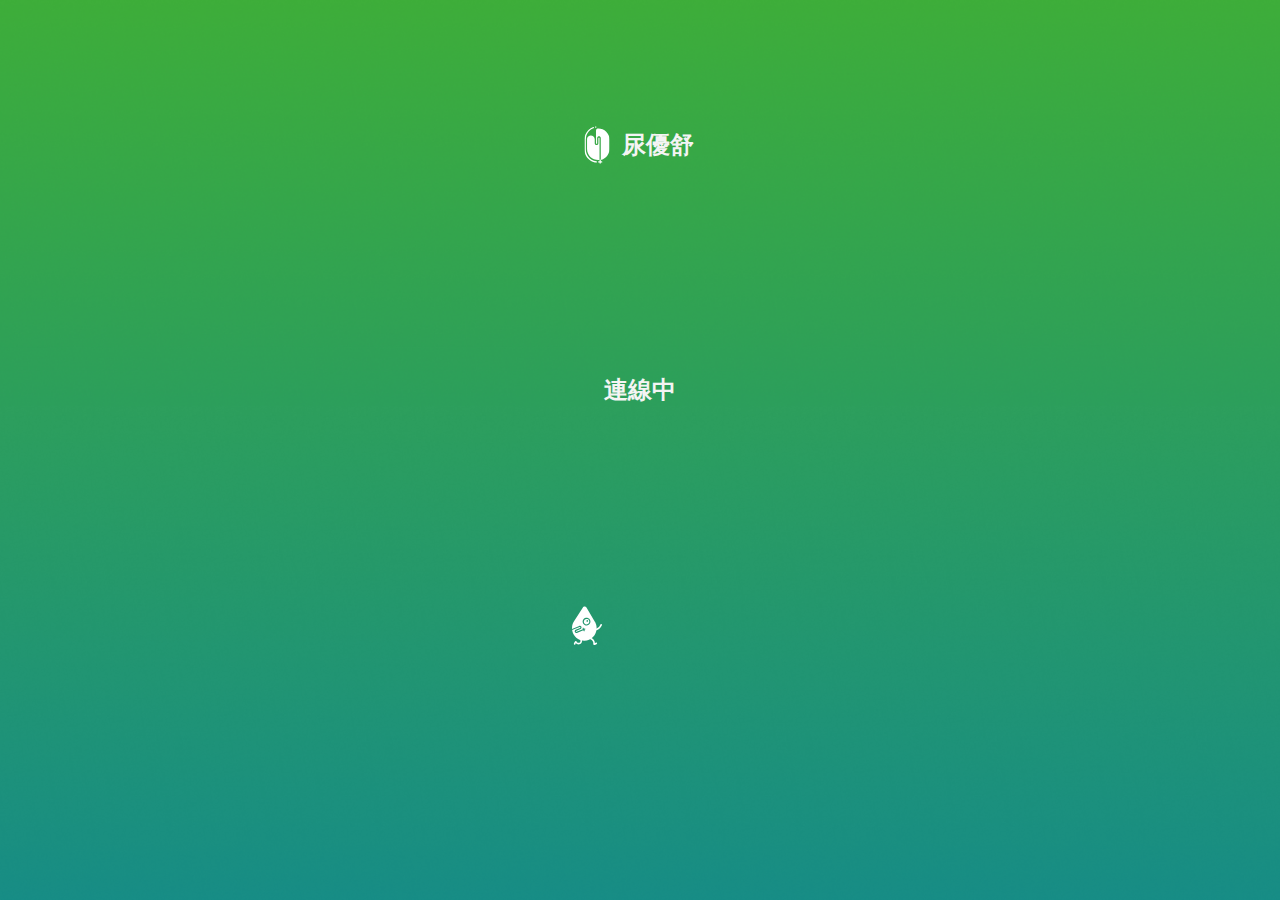
<file: index.html>
<!DOCTYPE html>
<html lang="en">
<head>
    <meta charset="UTF-8">
    <meta name="viewport" content="width=device-width, initial-scale=1">
    <!-- stylesheets -->
    <link rel="stylesheet" href="./css/qrcode.css">
    <!-- icon -->
    <link rel="icon shortcut" href="./img/logo.png">
    <!-- document title -->
    <title>Uriflow</title>
</head>
<body>

    <div class="connect">

        <ul>
            <li><img class="logo" src="./img/logo.svg" alt="logo"></li>
            <li class="text">尿優舒</li>
        </ul>
    
        <h1>連線中</h1>

        <img src="./img/baby.svg" alt="Walking" class="walking-image">

    </div>

    <script src="./js/qrcode.js"></script>
    
</body>
</html>
</file>
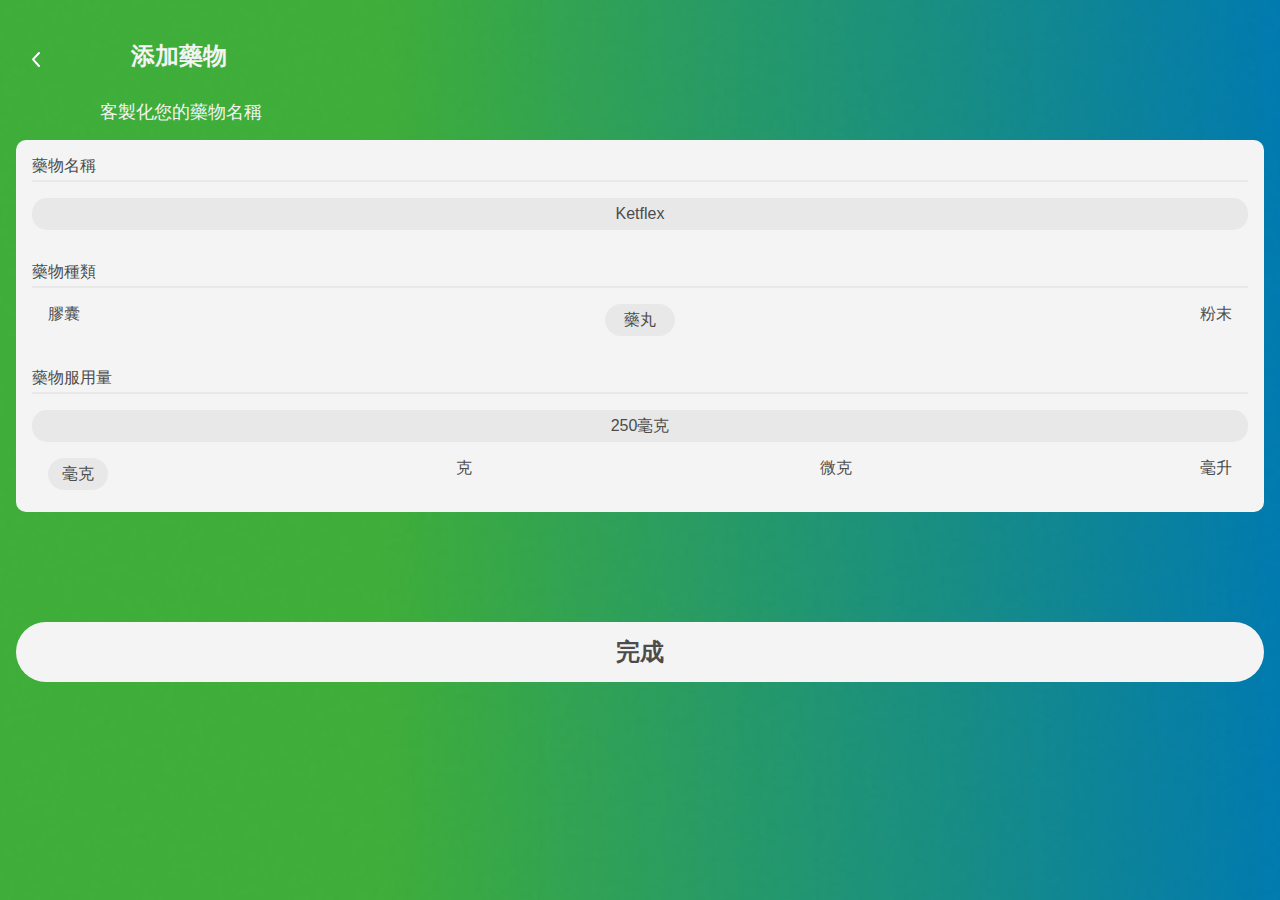
<file: add_medicine.html>
<!DOCTYPE html>
<html lang="en">
<head>
    <meta charset="UTF-8">
    <meta name="viewport" content="width=device-width, initial-scale=1.0">
    <!-- stylesheets -->
    <link rel="stylesheet" href="./css/add_medicine.css">
    <!-- icon -->
    <link rel="icon shortcut" href="./img/logo.png">
    <!-- document title -->
    <title>Uriflow</title>
</head>
<body>

    <!-- link js -->
    <script src="./js/bacteria_info.js"></script>
    <!-- ============= 添加藥物 ============= -->
    <div class="add_top">
        <a href="./medicine.html"><img src="./img/back.svg" alt="back"></a> <h1>添加藥物</h1>
    </div>
    <div class="medicine">
        <h1>客製化您的藥物名稱</h1>

        <div class="edit_medicine">
            <div class="name"> <p>藥物名稱</p> <div class="line"></div> </div>
            <div class="keflex"> <p>Ketflex</p> </div>

            <div class="type"> <p>藥物種類</p> <div class="line"></div> </div>
            <div class="type_3"> 
                <div><p>膠囊</p></div> 
                <div class="type1"> <p>藥丸</p> </div> 
                <div><p>粉末</p></div> 
            </div>

            <div class="weight"> <p>藥物服用量</p> <div class="line"></div> </div>
            <div class="weight_num"> <p>250毫克</p> </div>
            <div class="unit"> 
                <div class="unit1"> <p>毫克</p> </div> 
                <div><p>克</p></div> 
                <div><p>微克</p></div> 
                <div><p>毫升</p></div> 
            </div>

        </div>

        <a href="./medicine.html"><div class="done"><h2>完成</h2></div></a>
    </div>
    
</body>
</html>
</file>
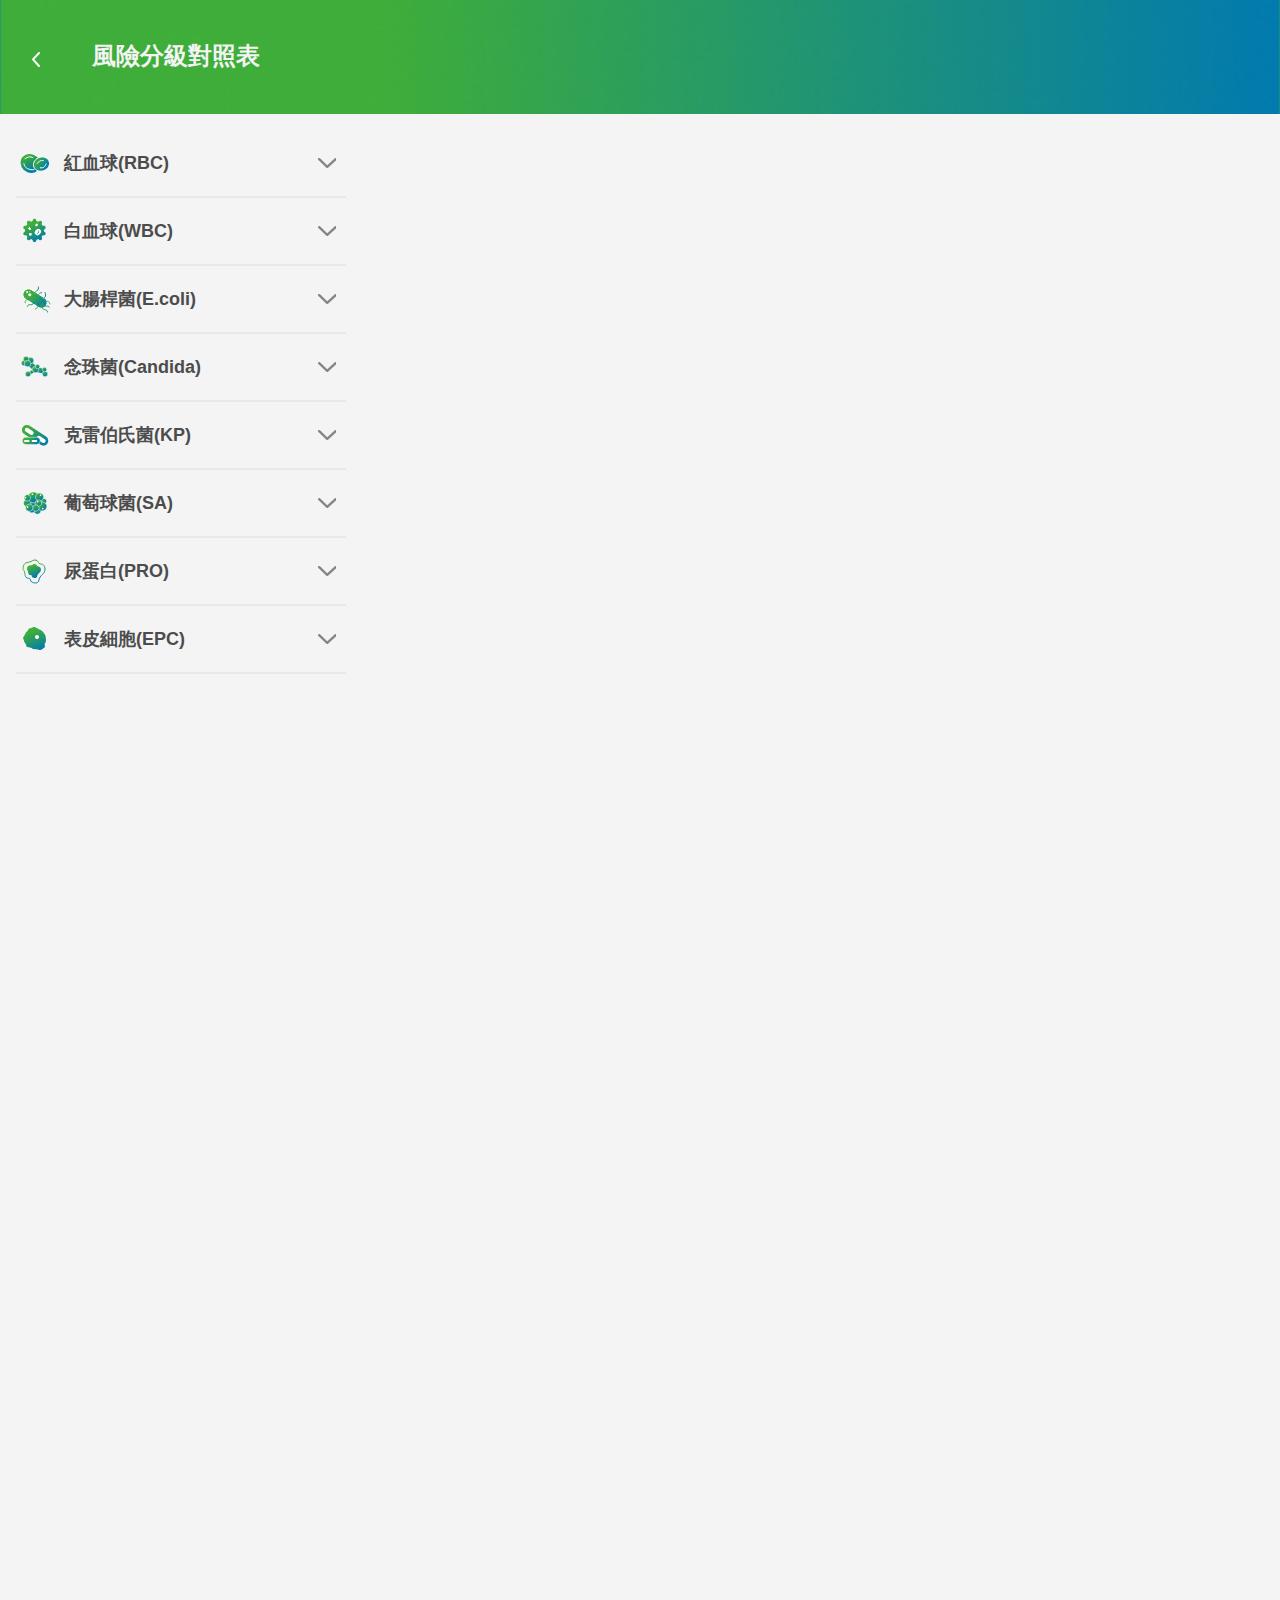
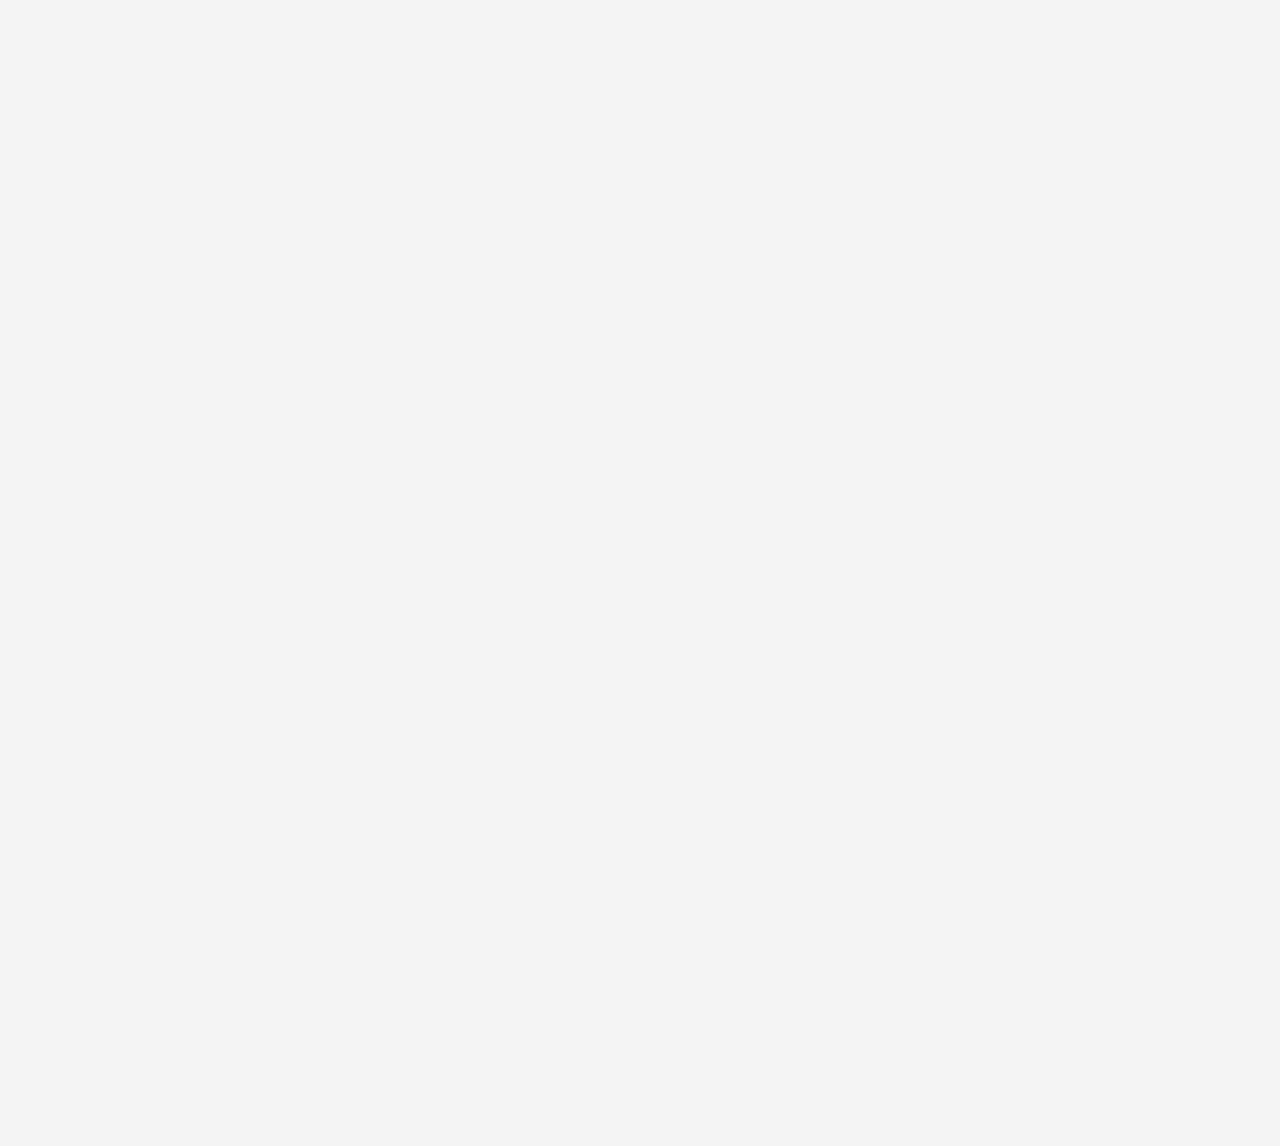
<file: bacteria_info.html>
<!DOCTYPE html>
<html lang="en">
<head>
    <meta charset="UTF-8">
    <meta name="viewport" content="width=device-width, initial-scale=1.0">
    <!-- stylesheets -->
    <link rel="stylesheet" href="./css/bacteria_info.css">
    <!-- icon -->
    <link rel="icon shortcut" href="./img/logo.png">
    <!-- document title -->
    <title>Uriflow</title>
</head>
<body>

    <!-- link js -->
    <script src="./js/bacteria_info.js"></script>
    <!-- ============= 風險分級對照表 ============= -->
    <div class="risk_top">
        <a href="./uriflow.html"><img src="./img/back.svg" alt="back"></a> <h1>風險分級對照表</h1>
    </div>

    <div class="risk_levels">

        <!-- 紅血球 -->
        <details>
            <summary><div class="risk_tt"><img src="./img/bacteria/RBC.svg" alt="RBC"><h1>紅血球(RBC)</h1></div></summary>
            <article>
                <div class="more_inf RBC">
                    <h1>風險分級對照表</h1>
                    <div class="risk_line">
                        <div class="s01"></div> <div class="s02"></div> <div class="s03"></div>
                    </div>
                    <h1>細胞說明</h1>
                    <p>
                        人體的尿液在正常情況下通常都會呈現淡黃至黃褐色。 若用肉眼在尿液中可以明顯看到紅紅的顏色，
                        這表示泌尿系統中的腎臟、輸尿管、膀胱或尿道其中一處或多處在出血，因此血液才會尿液一起排出
                        體外，我們將這情況稱之為「肉眼性血尿」。
                    </p>
                </div>
            </article>
        </details>

        <!-- ==== 分隔線 ==== -->
        <div class="line"></div>


        <!-- 白血球 -->
        <details>
            <summary><div class="risk_tt"><img src="./img/bacteria/WBC.svg" alt="WBC"><h1>白血球(WBC)</h1></div></summary>
            <article>
                <div class="more_inf WBC">
                    <h1>風險分級對照表</h1>
                    <div class="risk_line">
                        <div class="s01"></div> <div class="s02"></div> <div class="s03"></div>
                    </div>
                    <h1>細胞說明</h1>
                    <p>
                        白血球由骨髓中的造血幹細胞製造，雖然只佔血液量的1%，但由於屬於免疫細胞，負責為身體抵禦外來的感染
                        或傳染病，因此十分重要。 白血球中的抗原會依附在病原體及其他外來物質的表面，白血球一旦偵測到外來
                        物，就會在數分鐘內作出防禦免疫反應。
                    </p>
                </div>
            </article>
        </details>

        <!-- ==== 分隔線 ==== -->
        <div class="line"></div>


        <!-- 大腸桿菌 -->
        <details>
            <summary><div class="risk_tt"><img src="./img/bacteria/E.coli.svg" alt="E.Coli"><h1>大腸桿菌(E.coli)</h1></div></summary>
            <article>
                <div class="more_inf ecoli">
                    <h1>風險分級對照表</h1>
                    <div class="risk_line">
                        <div class="s01"></div> <div class="s02"></div> <div class="s03"></div>
                    </div>
                    <h1>細胞說明</h1>
                    <p>
                        大腸桿菌是一種常見的腸道細菌，屬於革蘭氏陰性杆菌。大腸桿菌對人體腸道有益，參與食物消化和營養吸收。
                        然而，某些菌株可能引起食物中毒或感染。
                    </p>
                </div>
            </article>
        </details>

        <!-- ==== 分隔線 ==== -->
        <div class="line"></div>


        <!-- 念珠菌 -->
        <details>
            <summary><div class="risk_tt"><img src="./img/bacteria/Cand.svg" alt="Candida"><h1>念珠菌(Candida)</h1></div></summary>
            <article>
                <div class="more_inf ecoli">
                    <h1>風險分級對照表</h1>
                    <div class="risk_line">
                        <div class="s01"></div> <div class="s02"></div> <div class="s03"></div>
                    </div>
                    <h1>細胞說明</h1>
                    <p>
                        大腸桿菌是一種常見的腸道細菌，屬於革蘭氏陰性杆菌。大腸桿菌對人體腸道有益，參與食物消化和營養吸收。
                        然而，某些菌株可能引起食物中毒或感染。
                    </p>
                </div>
            </article>
        </details>

        <!-- ==== 分隔線 ==== -->
        <div class="line"></div>


        <!-- 克雷伯氏菌 -->
        <details>
            <summary><div class="risk_tt"><img src="./img/bacteria/KP.svg" alt="KP"><h1>克雷伯氏菌(KP)</h1></div></summary>
            <article>
                <div class="more_inf KP">
                    <h1>風險分級對照表</h1>
                    <div class="risk_line">
                        <div class="s01"></div> <div class="s02"></div> <div class="s03"></div>
                    </div>
                    <h1>細胞說明</h1>
                    <p>
                        克雷伯氏菌是一種革蘭氏陰性的杆狀細菌，屬於腸道細菌的一種。雖然在腸道中是正常菌群的一部分，
                        但某些菌株可能引起感染，特別是對免疫功能受損的人造成危險，可能引起尿道、呼吸道和血液感染。
                    </p>
                </div>
            </article>
        </details>

        <!-- ==== 分隔線 ==== -->
        <div class="line"></div>
        

        <!-- 葡萄球菌 -->
        <details>
            <summary><div class="risk_tt"><img src="./img/bacteria/SA.svg " alt="SA"><h1>葡萄球菌(SA)</h1></div></summary>
            <article>
                <div class="more_inf KP">
                    <h1>風險分級對照表</h1>
                    <div class="risk_line">
                        <div class="s01"></div> <div class="s02"></div> <div class="s03"></div>
                    </div>
                    <h1>細胞說明</h1>
                    <p>
                        葡萄球菌是一種球狀的革蘭氏陽性細菌，可在人體皮膚和黏膜上找到。儘管有助於正常的皮膚微生態平衡，
                        某些菌株如金黃色葡萄球菌可能引起感染，包括皮膚感染、呼吸道感染和血液感染。
                    </p>
                </div>
            </article>
        </details>

        <!-- ==== 分隔線 ==== -->
        <div class="line"></div>


        <!-- 尿蛋白 -->
        <details>
            <summary><div class="risk_tt"><img src="./img/bacteria/PRO.svg " alt="PRO"><h1>尿蛋白(PRO)</h1></div></summary>
            <article>
                <div class="more_inf KP">
                    <h1>風險分級對照表</h1>
                    <div class="risk_line">
                        <div class="s01"></div> <div class="s02"></div> <div class="s03"></div>
                    </div>
                    <h1>細胞說明</h1>
                    <p>
                        尿蛋白是指尿液中存在的蛋白質，正常情況下，健康的腎臟濾過血液時通常會保留住蛋白質，不讓其進入
                        尿液。然而，當腎臟功能受損時，尿液中的蛋白質可能逸出，這可能是腎病、糖尿病、高血壓等疾病的指標。
                    </p>
                </div>
            </article>
        </details>

        <!-- ==== 分隔線 ==== -->
        <div class="line"></div>


        <!-- 表皮細胞 -->
        <details>
            <summary><div class="risk_tt"><img src="./img/bacteria/EPC.svg " alt="EPC"><h1>表皮細胞(EPC)</h1></div></summary>
            <article>
                <div class="more_inf EPC">
                    <h1>風險分級對照表</h1>
                    <div class="risk_line">
                        <div class="s01"></div> <div class="s02"></div> <div class="s03"></div>
                    </div>
                    <h1>細胞說明</h1>
                    <p>
                        表皮細胞是人體皮膚的主要組成細胞之一，這些扁平的細胞密集排列，形成皮膚的外層。表皮細胞通常經
                        歷不斷的生長、分化和脫落過程，維護著皮膚的完整性。它們起到保護身體內部組織免受外部環境侵害的
                        作用，同時參與感知刺激、調節體溫和防止水分流失等生理功能。
                    </p>
                </div>
            </article>
        </details>

        <!-- ==== 分隔線 ==== -->
        <div class="line"></div>

    </div>
    <!-- end -->

</body>
</html>
</file>
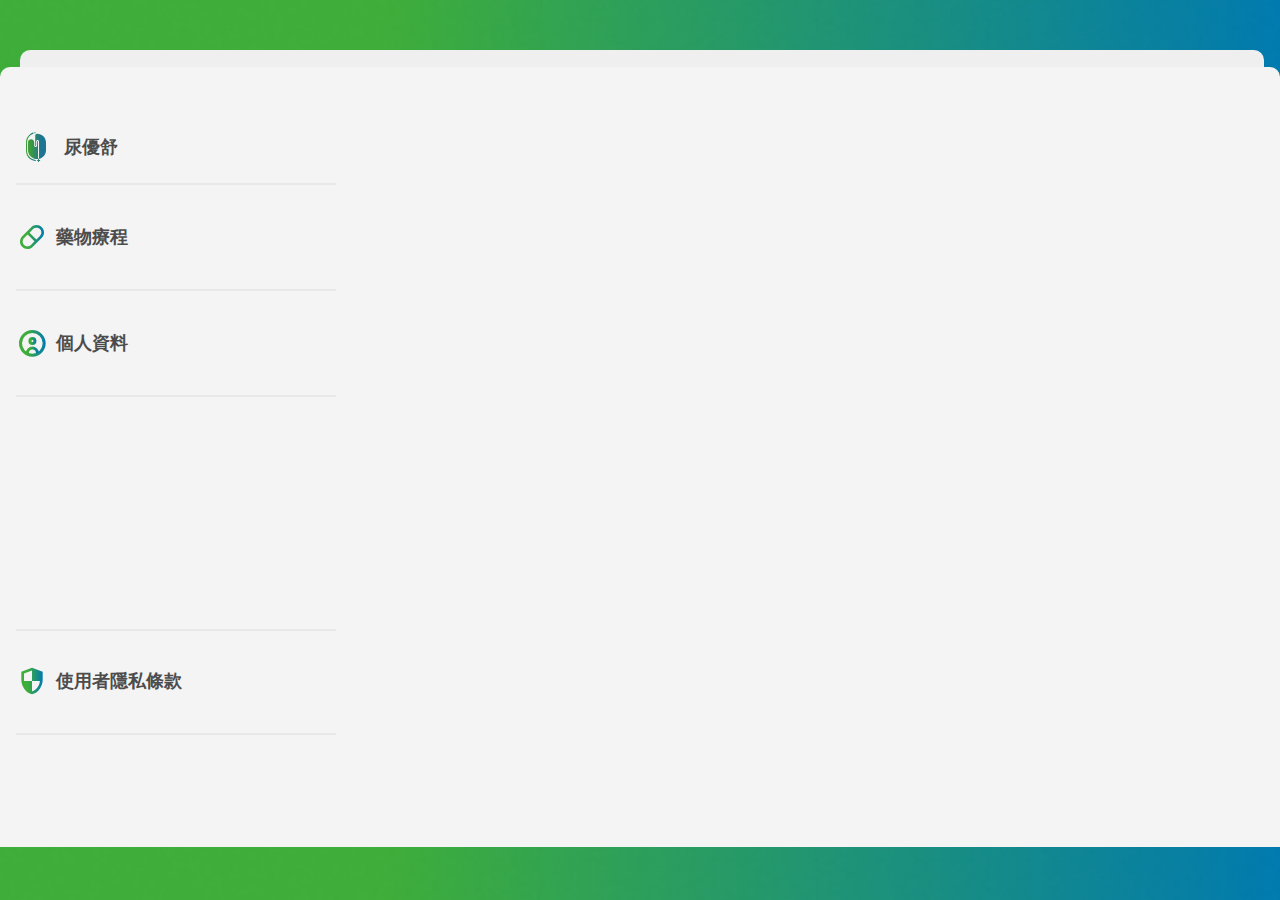
<file: hamburger.html>
<!DOCTYPE html>
<html lang="en">
<head>
    <meta charset="UTF-8">
    <meta name="viewport" content="width=device-width, initial-scale=1.0">
    <!-- stylesheets -->
    <link rel="stylesheet" href="./css/hamburger.css">
    <!-- icon -->
    <link rel="icon shortcut" href="./img/logo.png">
    <!-- document title -->
    <title>Uriflow</title>
</head>
<body>
    <!-- ============= 上方漸層 ============= -->

    <div class="ham_top"></div>

    <!-- ============= 下方選項 ============= -->
    <div class="grey"></div>
    <div class="ham_list">

        <!-- ==== 尿優舒 ==== -->
        <a href="./uriflow.html">
            <div class="uriflow_1">
                <img src="./img/hamber/logo.svg " alt="logo">
                <h1>尿優舒</h1>
            </div>
        </a>
        <!-- ==== 分隔線 ==== -->
        <div class="line"></div>

        <!-- ==== 藥物療程 ==== -->
        <a href="./medicine.html">
            <div class="uriflow">
                <img src="./img/hamber/medicine.svg " alt="medicine">
                <h1>藥物療程</h1>
            </div>
        </a>
        <!-- ==== 分隔線 ==== -->
        <div class="line"></div>

        <!-- ==== 個人資料 ==== -->
        <a href="./personal.html">
            <div class="uriflow">
                <img src="./img/hamber/profile.svg " alt="profile">
                <h1>個人資料</h1>
            </div>
        </a>
        <!-- ==== 分隔線 ==== -->
        <div class="line"></div>


        <!-- ==== 設備資訊 ==== -->
        <!-- <div class="uriflow">
            <img src="./img/hamber/machine.svg " alt="machine">
            <h1>設備資訊</h1>
        </div> -->
        <!-- ==== 分隔線 ==== -->
        <!-- <div class="line"></div> -->


        <!-- ==== 使用者隱私條款 ==== -->
        <div class="private">
            <div class="line1"></div>
            <div class="privacy">
            <img src="./img/hamber/Privacy.svg " alt="Privacy">
            <h1>使用者隱私條款</h1>
        </div>
        </div>
        <!-- ==== 分隔線 ==== -->
        <div class="line"></div>

    </div>

    
</body>
</html>
</file>
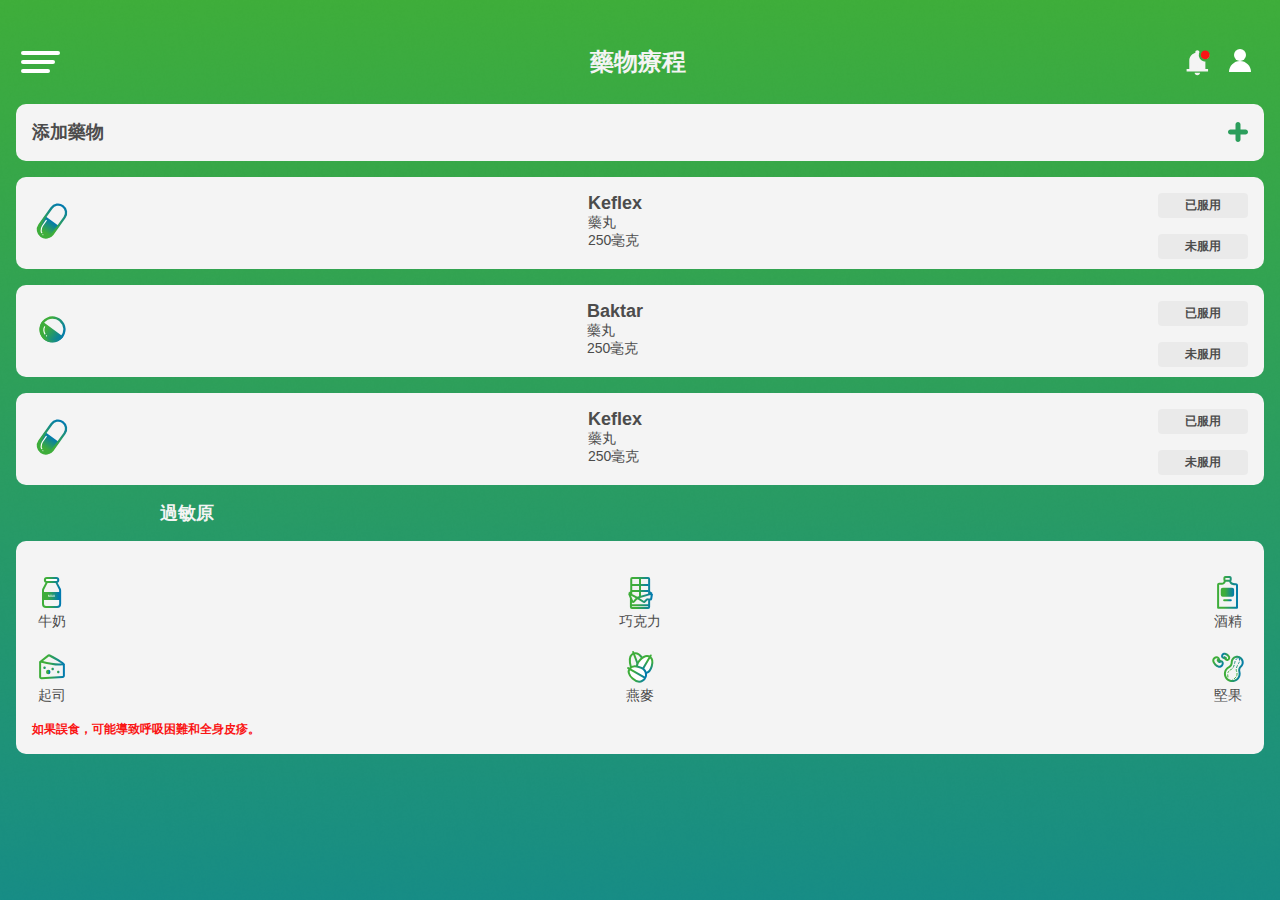
<file: medicine.html>
<!DOCTYPE html>
<html lang="en">
<head>
    <meta charset="UTF-8">
    <meta name="viewport" content="width=device-width, initial-scale=1.0">
    <!-- stylesheets -->
    <link rel="stylesheet" href="./css/medicine.css">
    <!-- icon -->
    <link rel="icon shortcut" href="./img/logo.png">
    <!-- document title -->
    <title>Uriflow</title>
</head>
<body>
    <!-- ============= 最上方橫列 ============= -->
    <div class="container">
        <ul class="lists">
            <a href="./hamburger.html"> <li class="Hamber"><img src="./img/hamberbar.svg" alt="bar"></li> </a>
            <li class="Uriflow">藥物療程</li>
            <li class="profile"><img src="./img/notify.svg" alt="notify"><img src="./img/user.svg" alt="user"></li>
        </ul>
    </div>
    <!-- end -->

    <!-- ============= 添加藥物 ============= -->
    <div class="add_medicine">
        <p>添加藥物</p> <a href="add_medicine.html"><img src="./img/add.svg" alt="add"></a>
    </div>
    <!-- end -->

    <!-- ============= 藥物 ============= -->
    <div class="medcine_A">
        <img src="./img/medicine_A.svg" alt="">
        <div class="medicine_inf">
            <p class="name">Keflex</p> <p class="usage">藥丸</p> <p class="usage">250毫克</p>
        </div>

        <div class="medicine_button">
            <div class="done">已服用</div>
            <div class="not">未服用</div>
        </div>
        
    </div>

    <div class="medcine_B">
        <img src="./img/medicine_B.svg" alt="">
        <div class="medicine_inf">
            <p class="name">Baktar</p> <p class="usage">藥丸</p> <p class="usage">250毫克</p>
        </div>

        <div class="medicine_button">
            <div class="done">已服用</div>
            <div class="not"> 未服用</div>
        </div>
    </div>

    <div class="medcine_A">
        <img src="./img/medicine_A.svg" alt="">
        <div class="medicine_inf">
            <p class="name">Keflex</p> <p class="usage">藥丸</p> <p class="usage">250毫克</p>
        </div>

        <div class="medicine_button">
            <div class="done">已服用</div>
            <div class="not"> 未服用</div>
        </div>
    </div>
    
    <script src="./js/medicine.js"></script>
    <!-- end -->

    <!-- ============= 囑咐 ============= -->
    <div class="notes">
        <div class="notes_title"> <p>過敏原</p> </div>
        <div class="allergens">

            <div class="row1">
                <div class="allergens_lists">
                    <img src="./img/notes/milk.svg" alt="milk">
                    <p>牛奶</p>
                </div>
                <div class="allergens_lists">
                    <img src="./img/notes/choco.svg" alt="chocolate">
                    <p>巧克力</p>
                </div>
                <div class="allergens_lists">
                    <img src="./img/notes/alcohol.svg" alt="alcohol">
                    <p>酒精</p>
                </div>
            </div>
            
            <div class="row2">
                <div class="allergens_lists">
                    <img src="./img/notes/cheese.svg" alt="cheese">
                    <p>起司</p>
                </div>
                <div class="allergens_lists">
                    <img src="./img/notes/oak.svg" alt="oak">
                    <p>燕麥</p>
                </div>
                <div class="allergens_lists">
                    <img src="./img/notes/nut.svg" alt="nut">
                    <p>堅果</p>
                </div>
            </div>

            <p class="text"> 如果誤食，可能導致呼吸困難和全身皮疹。</p>

        </div>
    </div>
    <!-- end -->
    
</body>
</html>
</file>
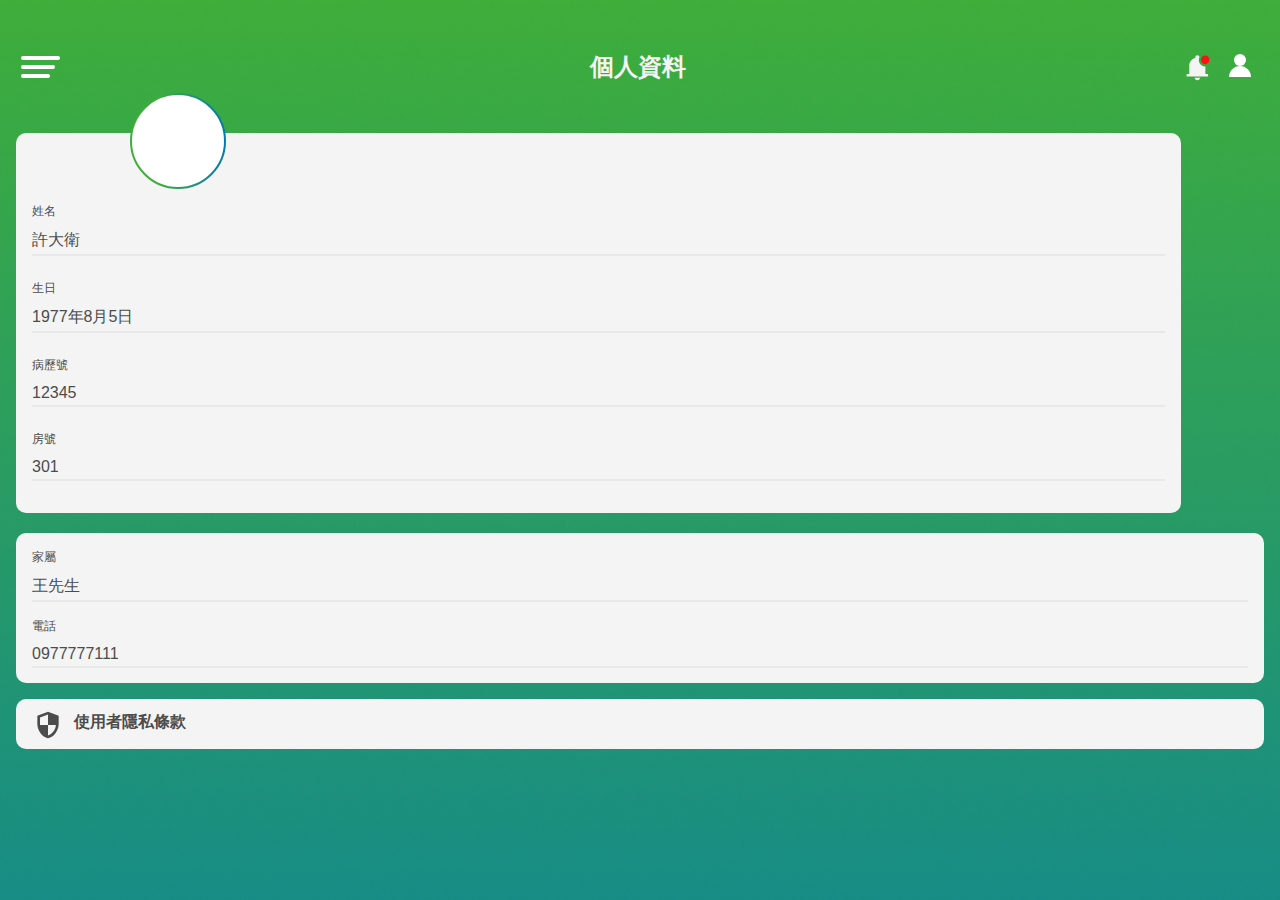
<file: personal.html>
<!DOCTYPE html>
<html lang="en">
<head>
    <meta charset="UTF-8">
    <meta name="viewport" content="width=device-width, initial-scale=1.0">
    <!-- stylesheets -->
    <link rel="stylesheet" href="./css/personal.css">
    <!-- icon -->
    <link rel="icon shortcut" href="./img/logo.png">
    <!-- document title -->
    <title>Uriflow</title>
</head>
<body>
    <!-- ============= 最上方橫列 ============= -->
    <div class="container">
        <ul class="lists">
            <a href="./hamburger.html"> <li class="Hamber"><img src="./img/hamberbar.svg" alt="bar"></li> </a>
            <li class="Uriflow">個人資料</li>
            <li class="profile"><img src="./img/notify.svg" alt="notify"><img src="./img/user.svg" alt="user"></li>
        </ul>
    </div>
    <!-- end -->

    <!-- ============= 個人資料 ============= -->
    <div class="container">
        <img class="personal_pic" src="./img/personal_pic.svg" alt="personal">
        
        <div class="personal">

            <div class="name">
                <p class="small">姓名</p>
                <p>許大衛</p>
                <div class="line"></div>
            </div>

            <div class="title">
                <p class="small">生日</p>
                <p>1977年8月5日</p>
                <div class="line"></div>
            </div>

            <div class="title">
                <p class="small">病歷號</p>
                <p>12345</p>
                <div class="line"></div>
            </div>

            <div class="title">
                <p class="small">房號</p>
                <p>301</p>
                <div class="line"></div>
            </div>

        </div>
        
    </div>
    <!-- end -->

    <!-- ============= 家屬 ============= -->
    <div class="family">
        <div class="family_name">
            <p class="small">家屬</p>
            <p>王先生</p>
            <div class="line"></div>
        </div>

        <div class="phone">
            <p class="small">電話</p>
            <p>0977777111</p>
            <div class="line"></div>
        </div>

    </div>

    <!-- end -->

    <!-- ============= 家屬 ============= -->
    <div class="privacy">
        <div class="privacy_inf">
            <img src="./img/privacy.svg" alt="privacy">
            <p>使用者隱私條款</p>
        </div>
    </div>

    <!-- end -->
    

    
</body>
</html>
</file>
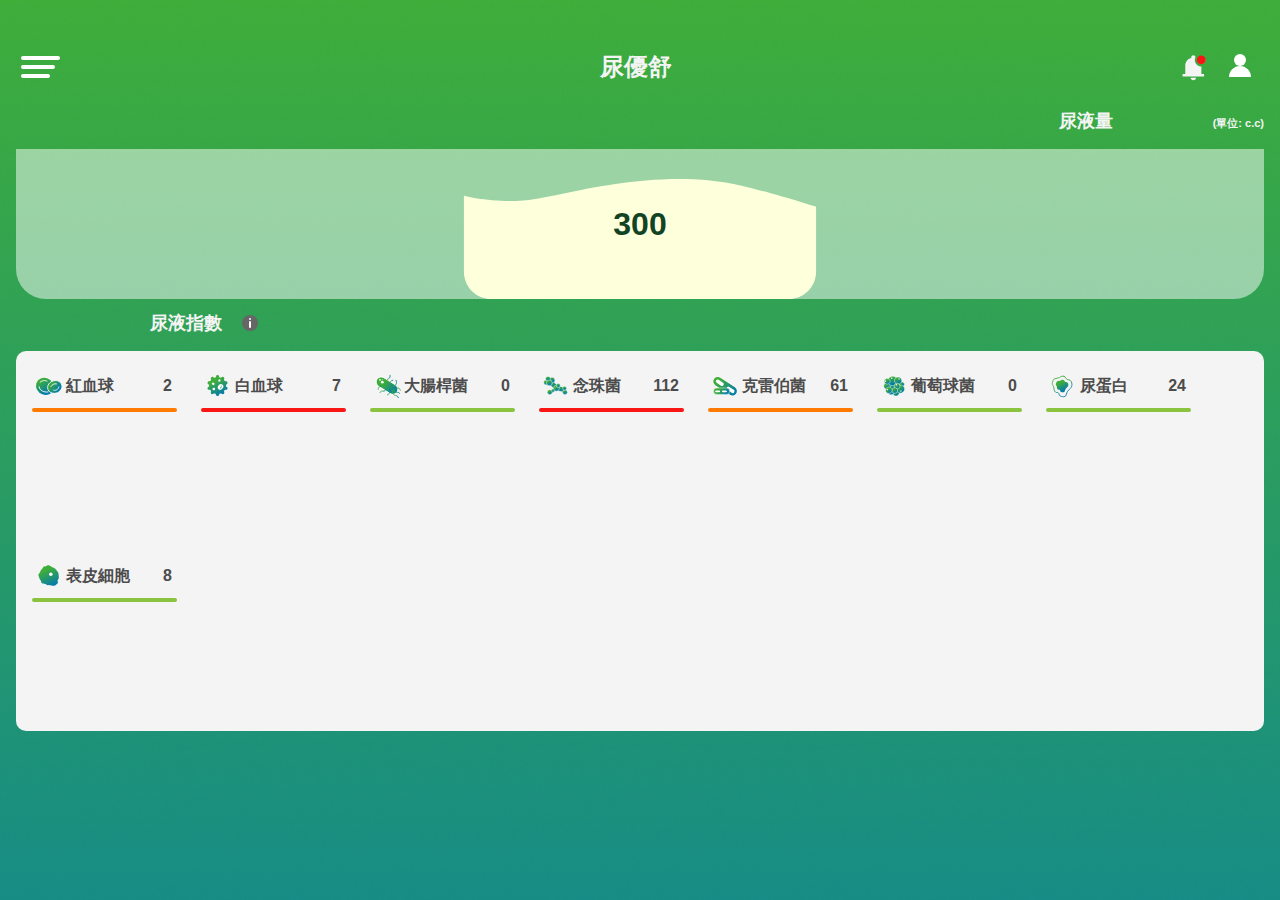
<file: uriflow.html>
<!DOCTYPE html>
<html lang="en">
<head>
    <meta charset="UTF-8">
    <meta name="viewport" content="width=device-width, initial-scale=1.0">
    <!-- stylesheets -->
    <link rel="stylesheet" href="./css/uriflow.css">
    <!-- icon -->
    <link rel="icon shortcut" href="./img/logo.png">
    <!-- document title -->
    <title>Uriflow</title>
</head>
<body>
    <!-- ============= 最上方橫列 ============= -->
    <div class="container">
        <ul class="lists">
            <a href="./hamburger.html"> <li class="Hamber"><img src="./img/hamberbar.svg" alt="bar"></li> </a>
            <li class="Uriflow">尿優舒</li>
            <li class="profile">
                <img src="./img/notify.svg" alt="notify">
                <a href="./personal.html"><img src="./img/user.svg" alt="user"></a>
            </li>
        </ul>
    </div>
    <!-- end -->

    <!-- ============= 尿液量 ============= -->
    <div class="urine_weight">
        <div class="urine_title"> <p class="weight">尿液量</p> <p class="unit">(單位: c.c)</p> </div>
        <a href="./urine_condition.html">
            <div class="urine_container">
                <h1>300</h1>
                <img class="water_wave" src="./img/wave.svg" alt="wave">
            </div>
        </a>
    </div>
    <!-- end -->

    <!-- ======== 尿液指數 ======== -->
    
    <div class="urine_value">
        <div class="urinevalue_title"> <h1>尿液指數</h1> <a href="./bacteria_info.html"><img src="./img/info.svg" alt="info"></a> </div>
        <div class="bacteria_list">

            <div class="bac_cotainer">
                <div class="rbc">
                    <div><img src="./img/bacteria/RBC.svg" alt="RBC">紅血球</div>
                    <div>2</div>
                </div>
                <div class="orange_line"></div>
            </div>

            <div onclick="showModal()" class="bac_cotainer">
                <div class="rbc">
                    <div><img src="./img/bacteria/WBC.svg" alt="WBC">白血球</div>
                    <div>7</div>
                </div>
                <div class="red_line"></div>
            </div>

            <div class="bac_cotainer">
                <div class="rbc">
                    <div><img src="./img/bacteria/E.coli.svg" alt="E.coli">大腸桿菌</div>
                    <div>0</div>
                </div>
                <div class="green_line"></div>
            </div>

            <div class="bac_cotainer">
                <div class="rbc">
                    <div><img src="./img/bacteria/Cand.svg" alt="Cand">念珠菌</div>
                    <div>112</div>
                </div>
                <div class="red_line"></div>
            </div>

            <div class="bac_cotainer">
                <div class="rbc">
                    <div><img src="./img/bacteria/KP.svg" alt="KP">克雷伯菌</div>
                    <div>61</div>
                </div>
                <div class="orange_line"></div>
            </div>

            <div class="bac_cotainer">
                <div class="rbc">
                    <div><img src="./img/bacteria/SA.svg" alt="SA">葡萄球菌</div>
                    <div>0</div>
                </div>
                <div class="green_line"></div>
            </div>

            <div class="bac_cotainer">
                <div class="rbc">
                    <div><img src="./img/bacteria/PRO.svg" alt="PRO">尿蛋白</div>
                    <div>24</div>
                </div>
                <div class="green_line"></div>
            </div>

            <div class="bac_cotainer">
                <div class="rbc">
                    <div><img src="./img/bacteria/EPC.svg" alt="EPC">表皮細胞</div>
                    <div>8</div>
                </div>
                <div class="green_line"></div>
            </div>

        </div>
    </div>
    <!-- end -->

    <!-- 警告畫面 -->
  <div id="myModal" class="modal">
    <div class="modal-content">
        <p class="warning_tt">警告</p>
        <img src="./img/warning.svg" alt="warning">
        <p>白血球超標!</p>
        <span class="close" onclick="closeModal()">&times;</span>
    </div>
  </div>
  
  <script>
  
  var modal = document.getElementById("myModal");
  
  // 顯示
  function showModal() {
    modal.style.display = "block";
  }
  
  // 關閉
  function closeModal() {
    modal.style.display = "none";
  }
  </script>

</body>
</html>
</file>
<file: css/qrcode.css>
* {
    margin: 0;
    padding: 0;
    font-family: sans-serif;
    color: #F4F4F4;
    background-image: url(../img/background.png);
    background-repeat: no-repeat;
    background-attachment: fixed;
    -webkit-background-size: cover;
    -moz-background-size: cover;
    -o-background-size: cover;
    background-size: cover;
}

body {
    display: flex;
    justify-content: center; /* Horizontal centering */
}

a {
    pointer-events: auto;
}

ul {
    margin-top: 120px;
    display: flex;
    flex-direction: row;
    list-style: none;
    text-align: center;
    margin-right: 15px;
}

.logo{
    height: 50px;
}

.text{
    font-weight: 900;
    line-height: 50px;
    font-size: 24px;
}


h1{
    font-weight: 900;
    font-size: 24px;
    margin-top: 200px;
    text-align: center;
}

.walking-image {
    position: absolute;
    animation: walkAnimation 5s linear infinite;
    margin-top: 200px;
}

@keyframes walkAnimation {
    from {
        left: -100px;
    }
    to {
        left: 100%;
    }
}
</file>
<file: css/add_medicine.css>
*{
    margin: 0;
    padding: 0;
    font-family: sans-serif;
    color: #F4F4F4;
  }
  
  body{
    background-image: url(../img/background_row.png);
    background-size: cover;
  }
  
  a{
    pointer-events: auto;
  }

/* ============== 添加藥物 ============== */
.add_top{
    display: flex;
    flex-direction: row;
    margin-top: 40px;
    margin-left: 16px;
}

.add_top h1{
    font-size: 24px;
    margin-left: 75px;
}

.medicine h1{
  font-size: 18px;
  margin-left: 100px;
  margin-top: 16px;
  font-weight: 300;
}

.edit_medicine{
  background-color: #F4F4F4;
  margin: 16px;
  height: 340px;
  border-radius: 10px;
  padding: 16px;
}

.done{
  background-color: #F4F4F4;
  margin: 16px;
  height: 60px;
  border-radius: 60px;
  margin-top: 110px;
}

.done h2{
  font-size: 24px;
  font-weight: bolder;
  line-height: 60px;
  display: flex;
  align-items: center;
  justify-content: center;
  color: #4c4c4c;
}

.line{
  height: 2px;
  margin-top: 3px;
  background-color: #E8E8E8;
}

.name p{
  font-size: 16px;
  color: #4c4c4c;
}

.keflex{
  background-color: #E8E8E8;
  height: 32px;
  border-radius: 15px;
  margin-top: 16px;
}

.keflex p{
  color: #4c4c4c;
  display: flex;
  align-items: center;
  justify-content: center;
  line-height: 32px;
}

.type p{
  font-size: 16px;
  color: #4c4c4c;
  margin-top: 32px;
}

.type_3{
  display: flex;
  justify-content: space-between;
  margin-top: 32px;
  margin: 16px;
}

.type_3 p{
  color: #4c4c4c;
  font-size: 16px;
}

.type1{
  background-color: #E8E8E8;
  height: 32px;
  width: 70px;
  border-radius: 30px;
}

.type1 p{
  display: flex;
  align-items: center;
  justify-content: center;
  line-height: 32px;
}


.weight{
  margin-top: 32px;
}

.weight p{
  font-size: 16px;
  color: #4c4c4c;
}

.weight_num{
  background-color: #E8E8E8;
  height: 32px;
  border-radius: 15px;
  margin-top: 16px;
}

.weight_num p{
  color: #4c4c4c;
  display: flex;
  align-items: center;
  justify-content: center;
  line-height: 32px;
}


.unit{
  display: flex;
  justify-content: space-between;
  margin-top: 32px;
  margin: 16px;
}

.unit p{
  color: #4c4c4c;
  font-size: 16px;
}

.unit1{
  background-color: #E8E8E8;
  height: 32px;
  width: 60px;
  border-radius: 30px;
}

.unit1 p{
  display: flex;
  align-items: center;
  justify-content: center;
  line-height: 32px;
}
</file>
<file: css/bacteria_info.css>
*{
    margin: 0;
    padding: 0;
    font-family: sans-serif;
    color: #F4F4F4;
  }
  
  body{
    background-image: url(../img/background_row.png);
    background-size: cover;
  }
  
  a{
    pointer-events: auto;
  }

/* ============== 風險分級對照表 ============== */
.risk_top{
    display: flex;
    flex-direction: row;
    margin-top: 40px;
    margin-left: 16px;
}

.risk_top h1{
    font-size: 24px;
    margin-left: 36px;
}

.risk_levels{
    background-color: #F4F4F4;
    width:100%;
    height: 2600px;
    margin-top: 30px;
    padding: 16px;
}

.information{
    margin-top: 16px;
    display: flex;
    flex-direction: row;
    margin-bottom: 16px;
}

/* == 下拉箭頭 == */
.scroll0{
    display: flex;
    justify-content: flex-end;
    margin-left: 148px;
}

.scroll1{
    display: flex;
    justify-content: flex-end;
    margin-left: 145px;
}

.scroll2{
    display: flex;
    justify-content: flex-end;
    margin-left: 125px;
}

.scroll3{
    display: flex;
    justify-content: flex-end;
    margin-left: 122px;
}

.scroll4{
    display: flex;
    justify-content: flex-end;
    margin-left: 130px;
}

.scroll5{
    display: flex;
    justify-content: flex-end;
    margin-left: 145px;
}

.scroll6{
    display: flex;
    justify-content: flex-end;
    margin-left: 148px;
}

.scroll7{
    display: flex;
    justify-content: flex-end;
    margin-left: 136px;
}
.risk_tt{
    display: flex;
    flex-direction: row;
}

.risk_tt h1{
    color: #4c4c4c;
    font-size: 18px;
    font-weight: 700;
    line-height: 50px;
    margin-left: 10px;
}

.line{
    width: 330px;
    height: 2px;
    background-color: #c3c3c33b;
}

/* 下拉紅血球 */

.more_inf{
    background-color: #ededed;
    border-radius: 10px;
    margin-bottom: 16px;
}

.RBC,.WBC{
    width: 325px;
    height: 250px;
}
.ecoli{
    width: 325px;
    height: 210px;
}
.KP{
    width: 325px;
    height: 220px;
}
.EPC{
    width: 325px;
    height: 260px;
}

.more_inf h1{
    color: #4c4c4c;
    font-size: 16px;
    padding: 16px;
}

.more_inf p{
    color: #4c4c4c;
    font-size: 14px;
    padding-left: 16px;
    padding-right: 16px;
}

.risk_line{
    display: flex;
    flex-direction: row;
}
.s01{
    width: 86px; height: 8px;
    background-color: #8AC33E;
    margin-left: 16px;
    margin-right: 16px;
}

.s02{
    width: 86px; height: 8px;
    background-color: #FF7A00;
    margin-right: 16px;
}

.s03{
    width: 86px; height: 8px;
    background-color: #FA1515;
}


/* === END === */


/* ==== 下拉動畫設定 ==== */
details {
    width: 320px;
    transition: 0.2s background linear;
  }
    
  details:hover {
    background: #dad3b100;
  }
  
  details > summary {
    transition: color 1s;
  }
  
  details[open] > summary {
    color: #d9103e;
  }

  details {
    transition: 0.2s background linear;
  }
  
  details:hover {
    background: #dad3b100;
  }
  
  details > summary {transition: color 1s;}
  details[open] > summary {color: #3EAD3A;}
  
  
  summary {
    list-style: none;
    display: flex;
    justify-content: space-between;
    align-items: center;
    padding-top: 8px;
    padding-bottom: 8px;
    font-weight: bold;
  }
  
  summary h1{
    color: #4c4c4c;
    font-size: 16px;
  }
 
  summary::after {
    content: '';
    width: 18px;
    height: 10px;
    background: url(../img/scrolldown.svg) no-repeat;
    background-size: cover;
    transition: 0.2s;
  }
  
  
  details[open] > summary {border-bottom: 2px solid #ffffff;}
  
  details[open] > summary::after {
    transform: rotate(-180deg);
  }
  
  summary::-webkit-details-marker {
    display: none;
  }
  
  summary {
    border-radius: 5px;
    color: #30353b;
  }
  
  details[open] summary {border-radius: 5px 5px 0 0;}

  /* === END === */
</file>
<file: css/hamburger.css>
*{
    margin: 0;
    padding: 0;
    font-family: sans-serif;
    color: #F4F4F4;
  }
  
  body{
    background-image: url(../img/background_row.png);
    background-size: cover;
  }
  
  a{
    pointer-events: auto;
  }

/* ============== 選單 ============== */
.ham_top{
    display: flex;
    flex-direction: row;
    margin-top: 50px;
    margin-left: 16px;
}

.grey{
  background-color: #efefef;
  margin-left: 16px;
  margin-right: 16px;
  height: 17px;
  margin-left: 20px;
  border-radius: 10px 10px 0 0;
}

.ham_list{
    background-color: #F4F4F4;
    width:100%;
    height: 780px;
    border-radius: 10px 10px 0 0;
}

/* ============== 選項 ============== */

.line{
  width: 320px;
  height: 2px;
  background-color: #c3c3c33d;
  margin: 16px;
}

.uriflow_1{
  padding-left: 16px;
  padding-top: 60px;
  display: flex;
  flex-direction: row;
}

.uriflow{
  padding-left: 16px;
  padding-top: 16px;
  padding-bottom: 16px;
  display: flex;
  flex-direction: row;
}

.privacy{
  padding-left: 16px;
  padding-bottom: 16px;
  display: flex;
  flex-direction: row;
}

h1{
  color: #4c4c4c;
  font-size: 18px;
  font-weight: bold;
  line-height: 40px;
  margin-left: 8px;
}

.line1{
  width: 320px;
  height: 2px;
  background-color: #c3c3c33d;
  margin: 16px;
  margin-bottom: 30px;
}

.private{
  padding-top: 200px;
}
</file>
<file: css/medicine.css>
*{
    margin: 0;
    padding: 0;
    font-family: sans-serif;
    color: #F4F4F4;
  }
  
  body{
    background-image: url(../img/background.png);
    background-size: cover;
  }
  
  a{
    pointer-events: auto;
  }
  
  /* ============== 上方橫列 ============== */
  
  .lists{
    list-style: none;
    display: flex;
    flex-direction: row;
    justify-content: space-between;
    margin-top: 40px;
    margin-left: 16px;
    margin-right: 16px;
  }
  
  .lists img{
    width: 44px;
  }
  
  .Uriflow{
    font-weight: 800;
    font-size: 24px;
    line-height: 44px;
    margin-left: 40px;
  }
  
  /* === END === */


  /* ============== 添加藥物 ============== */
  .add_medicine{
    background-color: #F4F4F4;
    margin: 16px;
    height: 25px;
    border-radius: 10px;
    display: flex;
    flex-direction: row;
    justify-content: space-between;
    padding: 16px;
  }

  .add_medicine p{
    color: #4c4c4c;
    font-size: 18px;
    font-weight: bolder;
    line-height: 25px;
  }

  .add_medicine img{
    height: 20px;
    padding-top: 2px;
  }
  /* === END === */

  /* ============== 藥物 ============== */
  .medcine_A{
    background-color: #F4F4F4;
    margin: 16px;
    height: 60px;
    border-radius: 10px;
    display: flex;
    flex-direction: row;
    justify-content: space-between;
    padding: 16px;
  }

  .medcine_B{
    background-color: #F4F4F4;
    margin: 16px;
    height: 60px;
    border-radius: 10px;
    display: flex;
    flex-direction: row;
    justify-content: space-between;
    padding: 16px;
  }

  .medcine_A img{
    height: 40px;
    padding-top: 8px;
  }

  .medcine_B img{
    height: 40px;
    padding-top: 8px;
  }
  
  .name{
    color: #4c4c4c;
    font-weight: bolder;
    font-size: 18px;
  }

  .usage{
    color: #4c4c4c;
    font-size: 14px;
  }

  .medicine_button div {
    background-color: #eaeaea; 
    color: #4c4c4c;
    font-weight: bolder;
    font-size: 12px;
    height: 25px;
    width: 90px;
    border-radius: 4px;
    margin-bottom: 16px;
    display: flex;
    justify-content: center;
    align-items: center;
    cursor: pointer; 
  }
  
  .active {
    background-image: url(../img/button_background.png) !important; 
    color: white !important;
  }
  
  /* === END === */

  /* ============== 囑咐 ============== */
  .notes_title{
    font-weight: bolder;
    font-size: 18px;
    margin-left: 160px;
  }

  .allergens{
    background-color: #F4F4F4;
    margin: 16px;
    padding: 16px;
    border-radius: 10px;
    display: flex;
    flex-direction: column;
    margin-bottom: 16px;
  }

  .allergens_lists{
    display: flex;
    flex-direction: column;
    justify-content: center;
    align-items: center;
  }

  .allergens_lists img{
    width: 40px;
  }

  .allergens_lists p{
    color: #4c4c4c;
    font-size: 14px;
  }

  .row1,.row2{
    display: flex;
    flex-direction: row;
    justify-content: space-between;
    margin-top: 16px;
  }

  .text{
    color: #FA1515;
    font-weight: bolder;
    font-size: 12px;
    padding-top: 16px;
  }
  /* === END === */
</file>
<file: css/personal.css>
*{
    margin: 0;
    padding: 0;
    font-family: sans-serif;
    color: #F4F4F4;
  }
  
  body{
    background-image: url(../img/background.png);
    background-size: cover;
  }
  
  a{
    pointer-events: auto;
  }
  
  /* ============== 上方橫列 ============== */
  
  .lists{
    list-style: none;
    display: flex;
    flex-direction: row;
    justify-content: space-between;
    margin-top: 45px;
    margin-left: 16px;
    margin-right: 16px;
  }
  
  .lists img{
    width: 44px;
  }
  
  .Uriflow{
    font-weight: 800;
    font-size: 24px;
    line-height: 44px;
    margin-left: 40px;
  }
  
  /* === END === */


   /* ============== 個人資料 ============== */
   .container{
    position: relative;
   }

  .personal{
    position: absolute;
    margin: 16px;
    background-color: #F4F4F4;
    width: 91%;
    height: 380px;
    border-radius: 10px;
    top: 0;
    left: 0;
    margin-top:40px;
  }

  .line{
    height: 2px;
    margin-top: 3px;
    background-color: #E8E8E8;
  }
  
  .personal_pic{
    position: absolute;
    margin-left: 130px;
    z-index: 1;
  }

  .name{
    padding: 16px;
    padding-top: 70px;
  }

  .small{
    font-size: 12px;
    padding-bottom: 10px;
  }

  .name p{
    color: #4c4c4c;
    font-weight: 500;
    font-style: 16px;
  }

  .title{
    padding: 16px;
    padding-top: 8px;
  }

  .title p{
    color: #4c4c4c;
    font-weight: 500;
    font-style: 16px;
  }

   /* === END === */

   /* ============== 家屬 ============== */
   .family{
    margin: 16px;
    background-color: #F4F4F4;
    height: 150px;
    border-radius: 10px;
    margin-top: 440px;
   }

   .family_name{
    padding: 16px;
  }

  .family_name p{
    color: #4c4c4c;
    font-weight: 500;
    font-style: 16px;
  }

  .phone{
    padding-left: 16px;
    padding-right: 16px;
  }

  .phone p{
    color: #4c4c4c;
    font-weight: 500;
    font-style: 16px;
  }

/* === END === */


/* ============== 使用者隱私條款 ============== */
.privacy{
    background-color: #F4F4F4;
    height: 50px;
    margin: 16px;
    border-radius: 10px;
}

.privacy_inf{
    display: flex;
    flex-direction: row;
}

.privacy_inf p{
    font-weight: 800;
    color: #4c4c4c;
    font-style: 14px;
    padding-top: 13px;
    padding-left: 10px;
}

.privacy_inf img{
    padding-left: 16px;
    padding-top: 10px;
}

/* === END === */
</file>
<file: css/uriflow.css>
*{
  margin: 0;
  padding: 0;
  font-family: sans-serif;
  color: #F4F4F4;
}

body{
  background-image: url(../img/background.png);
  background-size: cover;
}

a{
  pointer-events: auto;
  text-decoration: none;
}

/* ============== 上方橫列 ============== */

.lists{
  list-style: none;
  display: flex;
  flex-direction: row;
  justify-content: space-between;
  margin-top: 45px;
  margin-left: 16px;
  margin-right: 16px;
}

.lists img{
  width: 44px;
}

.Uriflow{
  font-weight: 800;
  font-size: 24px;
  line-height: 44px;
  margin-left: 40px;
}

/* === END === */

/* ============== 尿液量 ============== */
.urine_weight{
  display: flex;
  justify-content: center;
  flex-direction: column;
}

.urine_title{
  display: flex;
  flex-direction: row;
  align-items: last baseline;
  justify-content: flex-end;
  margin: 16px;
}

.weight{
  font-size: 18px;
  font-weight: 700;
  margin-right: 100px;
}

.unit{
  font-size: 11px;
  font-weight: 700;
}

.urine_container {
  position: relative;
  margin-left: 16px;
  margin-right: 16px;
  height: 150px;
  background-color: rgba(255, 255, 255, 0.5); /* 半透明容器 */
  border-radius: 0 0 30px 30px;
  display: flex;
  justify-content: center;
  align-items: center;
  overflow: hidden;
}

.urine_container h1 {
  position: absolute;
  color: #134325;
  z-index: 10;
}

.water_wave {
  position: absolute;
  bottom: 0;
  width: 400px;
  height: 120px;
}
/* === END === */



/* ============== 尿液指數 ============== */
.bacteria_list{
  margin: 16px;
  height: 380px;
  background-color: #F4F4F4;
  display: flex;
  flex-wrap: wrap;
  margin: 16px;
  border-radius: 10px;
}

.urine_value{
  margin-top: 16px;
}

.urinevalue_title{
  display: flex;
  flex-direction: row;
  margin-bottom: 16px;
}

.urinevalue_title h1{
  font-size: 18px;
  margin-left: 150px;
  line-height: 16px;
}

.urinevalue_title img{
  width: 16px;
  margin-left: 20px;
}


        /* 細菌數值 */

.bac_cotainer img{
  width: 34px;
}

.bac_cotainer{
  margin-left: 16px;
  margin-top: 18px;
  margin-right: 8px;
  height: 50px;
}

.bac_cotainer div{
  display: flex;
  align-items: center;
  color: #4c4c4c;
  font-weight: 700;
  font-size: 16px;
}

.rbc{
  display: flex;
  justify-content: space-between;
  width: 140px;
  line-height: 18px;
}

h5{
  color: #FA1515;
  font-weight: 700;
  font-size: 16px;
}

.green_line{
  width: 145px;
  height: 4px;
  background-color: #8AC33E;
  border-radius: 2px;
  margin-top: 5px;
}

.orange_line{
  width: 145px;
  height: 4px;
  background-color: #FF7A00;
  border-radius: 2px;
  margin-top: 5px;
}

.red_line{
  width: 145px;
  height: 4px;
  background-color: #FA1515;
  border-radius: 2px;
  margin-top: 5px;
}

.bac_cotainer{
  display: flex;
  flex-direction: column;
}

/* === END === */

/* ============== 警告畫面 ============== */
.modal {
  display: none;
  position: fixed;
  z-index: 10;
  left: 0;
  top: 0;
  width: 100%;
  height: 300%;
  overflow: auto;
  background-color: rgba(0,0,0,0.4);
}

.modal-content {
  background-color: #ffffffdd;
  width: 100%;
  height: 100%;
}

.close {
  color: #ffffff;
  float: right;
  font-size: 28px;
  font-weight: bold;
}

.close:hover,
.close:focus {
  color: black;
  text-decoration: none;
  cursor: pointer;
}

.modal-content img{
  margin-top: 200px;
  margin-left: 25px;
}

.modal-content p{
  color: #FA1515;
  font-size: 24px;
  font-weight: 800;
  align-items: center;
  text-align: center;
}

.warning_tt{
  padding-top: 50px;
}

.modal-content span{
  margin-top: 100px;
  margin-right: 170px;
  color: #000000;
}
</file>
